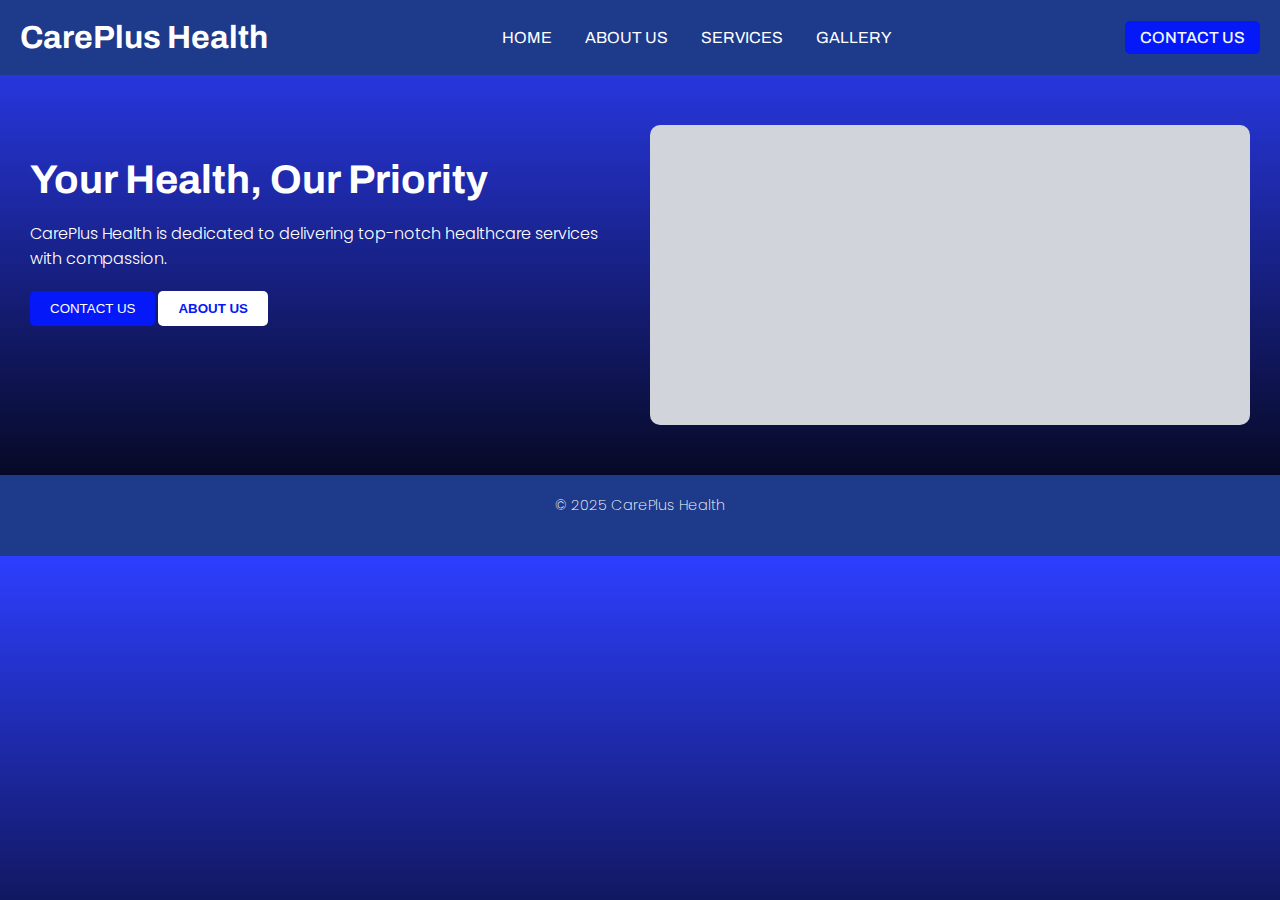
<file: index.html>
<!DOCTYPE html>
<html lang="en">
<head>
    <meta charset="UTF-8">
    <meta name="viewport" content="width=device-width, initial-scale=1.0">
    <title>CarePlus Health</title>
    <link rel="stylesheet" href="styles.css">
</head>
<body>
    <header id="header">
        <h1>CarePlus Health</h1>
        <nav>
            <a href="#">HOME</a>
            <a href="About-us.html">ABOUT US</a>
            <a href="#">SERVICES</a>
            <a href="gallery.html">GALLERY</a>
            
        </nav>
        <a id="header-contact" href="#" style="background: #0418F8; padding: 8px 15px; border-radius: 5px ; text-decoration: none; color: aliceblue;">CONTACT US</a>
    </header>

    <section id="main-section">
      <div class="hero">
        <h2>Your Health, Our Priority</h2>
        <p>CarePlus Health is dedicated to delivering top-notch healthcare services with compassion.</p>
        <button id="contact">CONTACT US</button>
        <button id="About">ABOUT US</button>
      </div>
        <div class="placeholder"></div>
    </section>

    <footer id="footer">
        <p>© 2025 CarePlus Health</p>
    </footer>
</body>
</html>
</file>
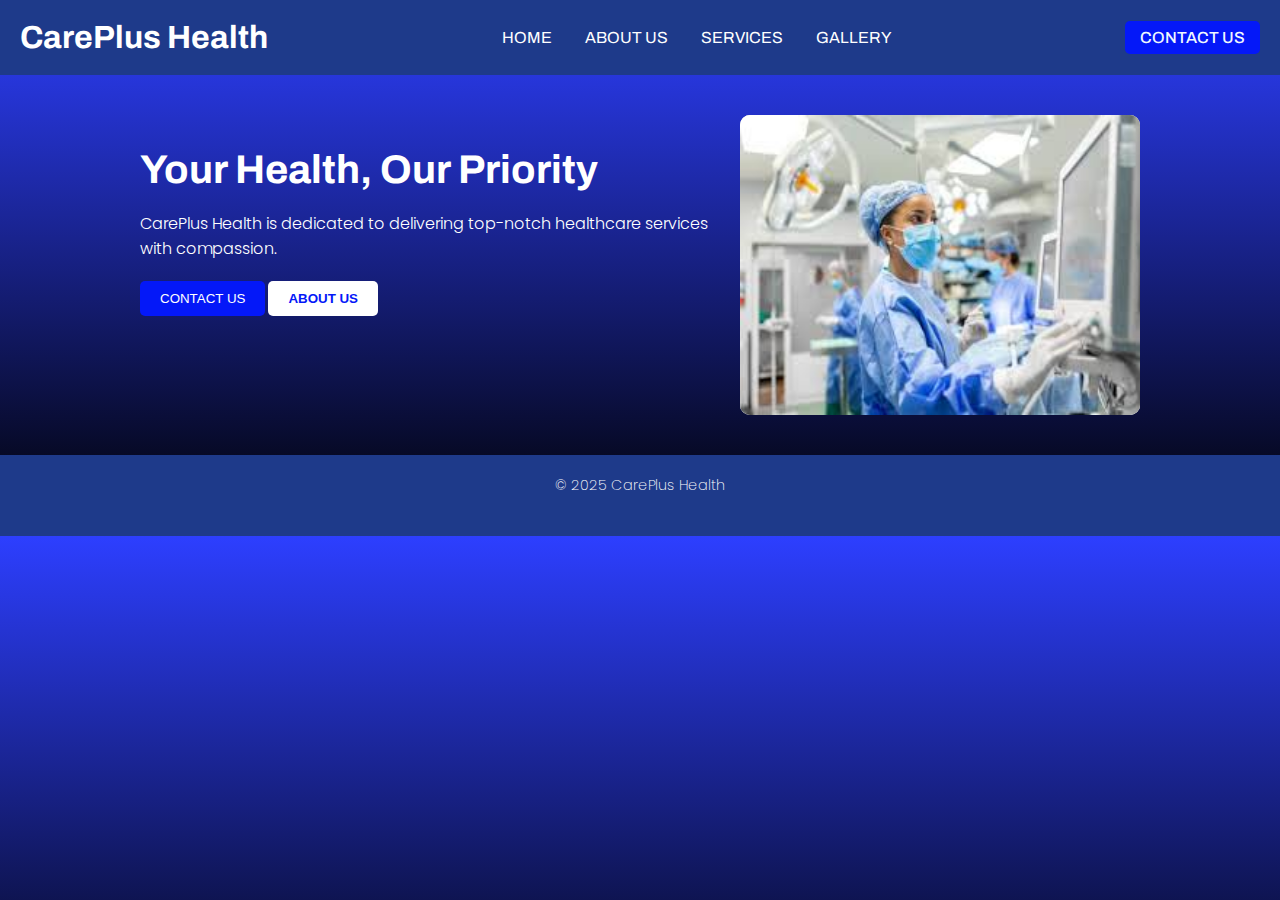
<file: .github/index.html>
<!DOCTYPE html>
<html lang="en">
<head>
    <meta charset="UTF-8">
    <meta name="viewport" content="width=device-width, initial-scale=1.0">
    <title>CarePlus Health</title>
    <link rel="stylesheet" href="styles.css">
</head>
<body>
    <header id="header">
        <h1>CarePlus Health</h1>
        <nav>
            <a href="index.html">HOME</a>
            <a href="About-us.html">ABOUT US</a>
            <a href="services.html">SERVICES</a>
            <a href="gallery.html">GALLERY</a>
        </nav>
        <a id="header-contact" href="contact-us.html" style="background: #0418F8; padding: 8px 15px; border-radius: 5px ; text-decoration: none; color: aliceblue;">CONTACT US</a>
    </header>

    <section id="main-section">
      <div class="hero">
        <h2>Your Health, Our Priority</h2>
        <p>CarePlus Health is dedicated to delivering top-notch healthcare services with compassion.</p>
        <button id="contact" onclick="location.href='contact-us.html'" >CONTACT US</button>
        <button id="About" onclick="location.href='About-us.html'">ABOUT US</button>
      </div>
        <div class="placeholder">
            <div class="placeholder img">
                <img src="[data-uri]" alt="image 1">
            </div>
        </div>
    </section>

    <footer id="footer">
        <p>© 2025 CarePlus Health</p>
    </footer>
</body>
</html>
</file>
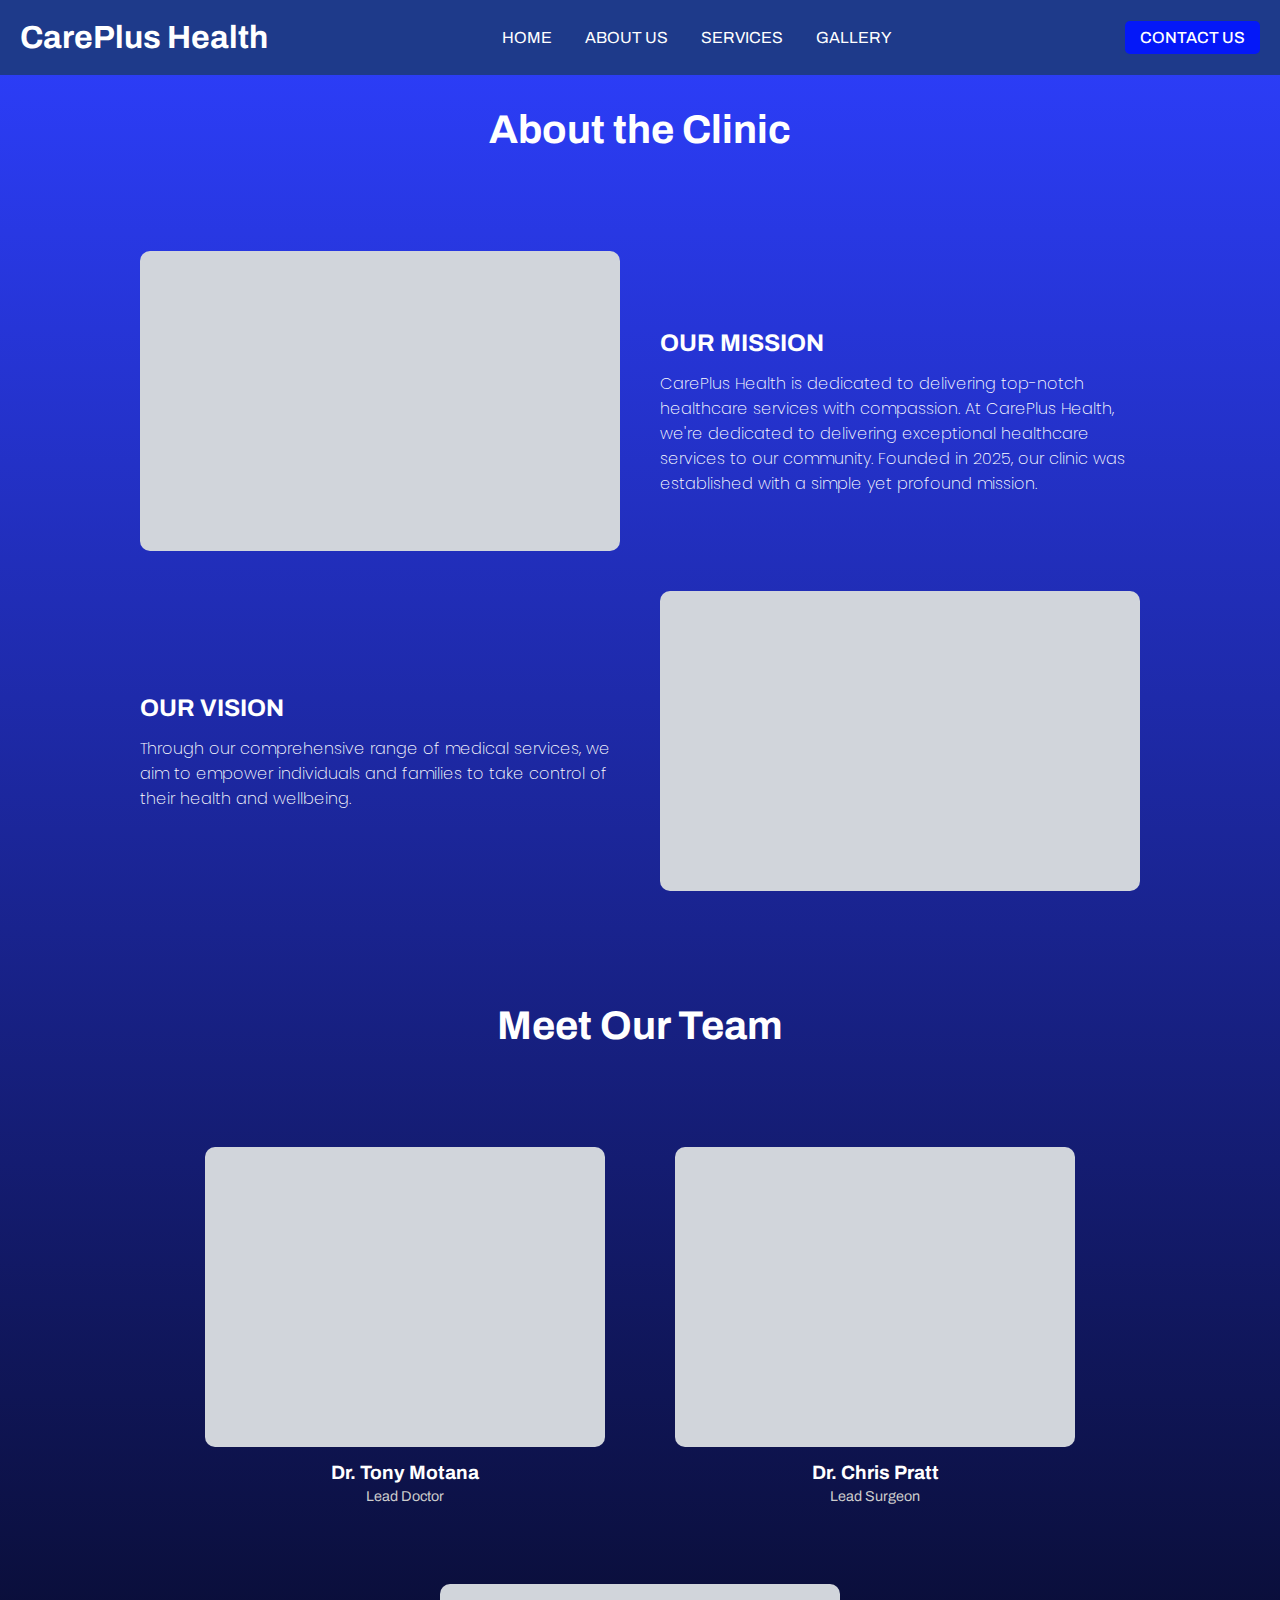
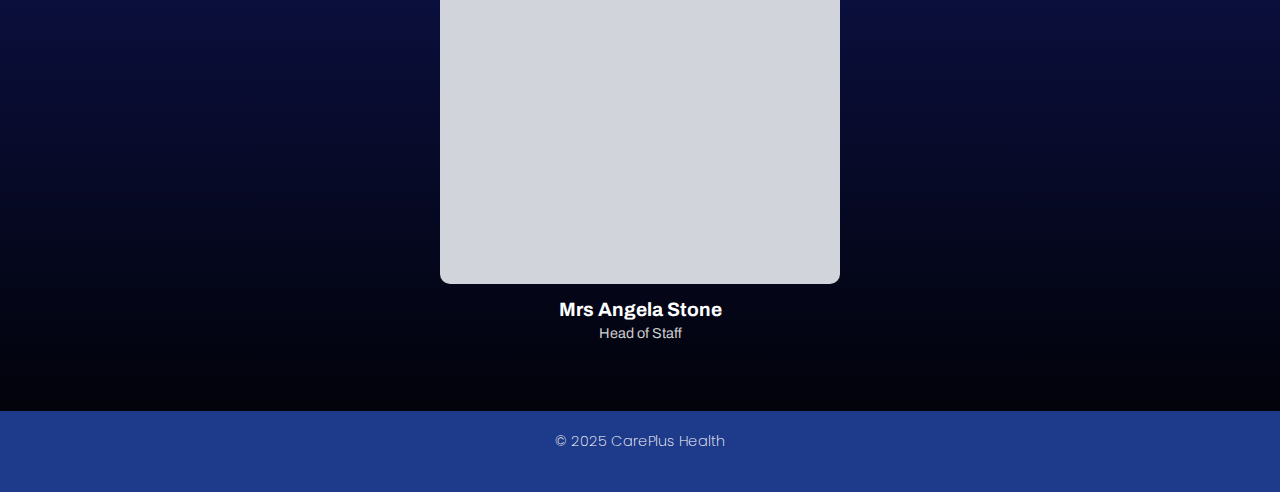
<file: About-us.html>
<!DOCTYPE html>
<html lang="en">
<head>
    <meta charset="UTF-8">
    <meta name="viewport" content="width=device-width, initial-scale=1.0">
    <title>CarePlus Health - About Us</title>
    <link rel="stylesheet" href="styles.css">
</head>
<body>
    <header id="header">
        <h1>CarePlus Health</h1>
        <nav>
            <a href="index.html">HOME</a>
            <a href="About-us.html">ABOUT US</a>
            <a href="#">SERVICES</a>
            <a href="gallery.html">GALLERY</a>
        </nav>
        <a id="header-contact" href="#">CONTACT US</a>
    </header>

    <div class="container">
        <h2>About the Clinic</h2>
        <section id="about-clinic">
            <div class="mission">
                <div class="placeholder mission-image"></div>
                <div>
                    <h3>OUR MISSION</h3>
                    <p>CarePlus Health is dedicated to delivering top-notch healthcare services with compassion. At CarePlus Health, we're dedicated to delivering exceptional healthcare services to our community. Founded in 2025, our clinic was established with a simple yet profound mission.</p>
                </div>
            </div>
            
            <div class="vision">
                <div>
                    <h3>OUR VISION</h3>
                    <p>Through our comprehensive range of medical services, we aim to empower individuals and families to take control of their health and wellbeing.</p>
                </div>
                <div class="placeholder vision-image"></div>
            </div>
        </section>

        <h2>Meet Our Team</h2>
        <section id="team">
            <div class="team-container">
                <div class="team-member">
                    <div class="placeholder doctor1"></div>
                    <h4>Dr. Tony Motana</h4>
                    <div class="role">Lead Doctor</div>
                </div>
                
                <div class="team-member">
                    <div class="placeholder doctor2"></div>
                    <h4>Dr. Chris Pratt</h4>
                    <div class="role">Lead Surgeon</div>
                </div>
                
                <div class="team-member">
                    <div class="placeholder staff1"></div>
                    <h4>Mrs Angela Stone</h4>
                    <div class="role">Head of Staff</div>
                </div>
            </div>
        </section>
    </div>


    <footer id="footer">
        <p>© 2025 CarePlus Health</p>
    </footer>
</body>
</html>
</file>
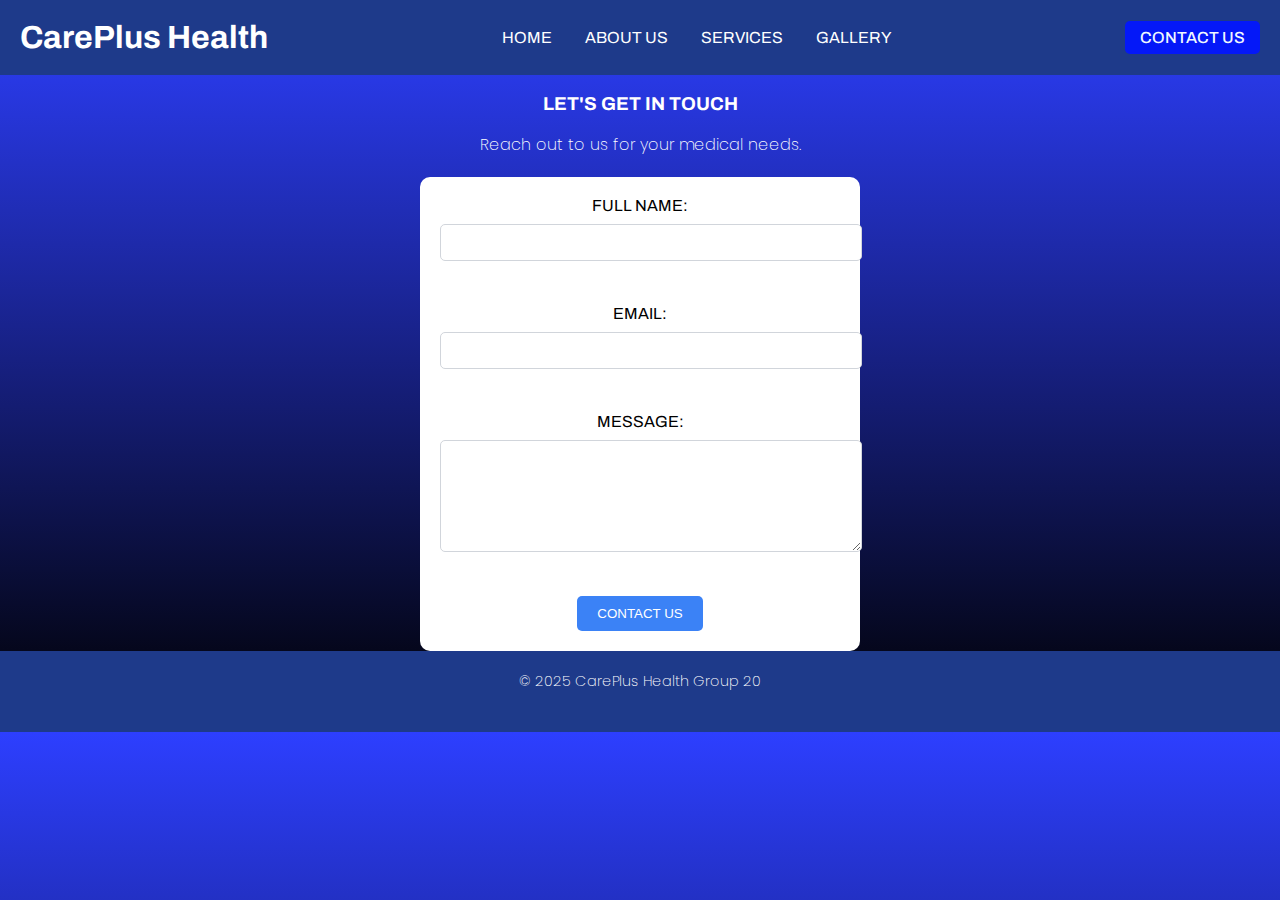
<file: contact-us.html>
<!DOCTYPE html>
<html lang = "en">
    <head>
        <meta charset="UTF-8">
        <meta name="viewport" content="width=device-width, initial-scale=1.0">
        <title>CAREPLUS HEALTH</title> 
        <link rel="stylesheet" href="styles.css">   
    </head>

    <body>
      <!-- The Navigation Menu -->
      <header id="header">
          <h1>CarePlus Health</h1>
          <nav>
            <a href="index.html">HOME</a>
            <a href="About-us.html">ABOUT US</a>
            <a href="services.html">SERVICES</a>
            <a href="gallery.html">GALLERY</a>
          </nav>
          <a id="header-contact" href="contact-us.html" style="background: #0418F8; padding: 8px 15px; border-radius: 5px ; text-decoration: none; color: aliceblue;">CONTACT US</a>
      </header>


      <!--in touch with us-->
      <section id="contact us">
        <h3>LET'S GET IN TOUCH</h3>
        <p>Reach out to us for your medical needs.</p>
        <form>
           <label for="full name">FULL NAME:</label><br>
           <input type="text" id="fname" name="full name" row="10px; cols=20px">
            <br>
            <br>


           <label for="email">EMAIL:</label><br>
           <input type="email" id="email" name="email">
           <br>
           <br>

           <label for="messgae">MESSAGE:</label><br>
           <textarea name="message" rows="6" cols="45"></textarea>
           <br>
           <br>

           <button type="submit">CONTACT US</button>

        </form>
      </section>


      <footer>
        <p>© 2025 CarePlus Health Group 20</p>
      </footer>
</body>
</html>
</file>
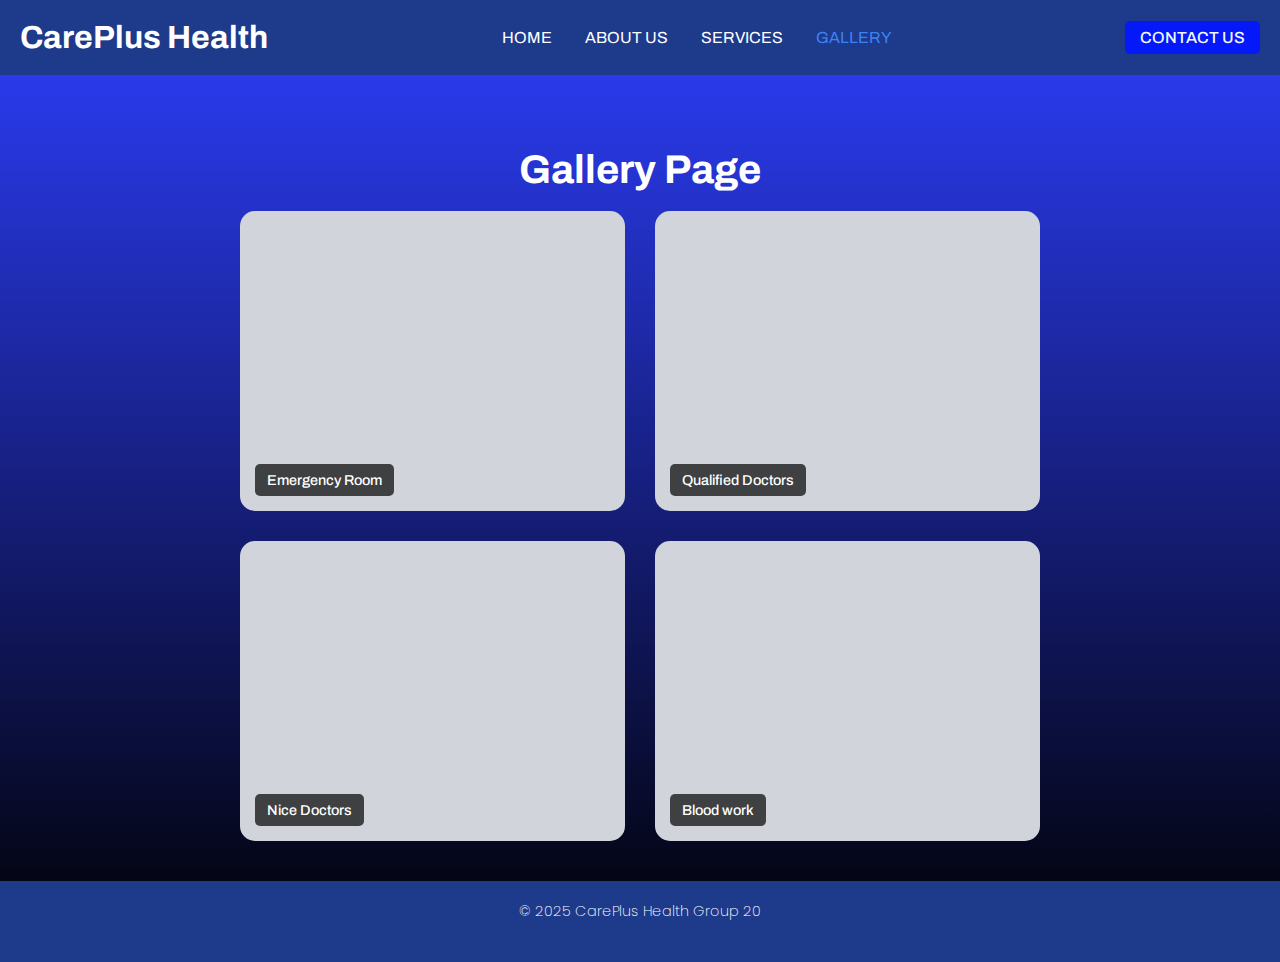
<file: gallery.html>
<!DOCTYPE html>
<html lang="en">
<head>
    <meta charset="UTF-8">
    <meta name="viewport" content="width=device-width, initial-scale=1.0">
    <title>CarePlus Health - Gallery</title>
    <link rel="stylesheet" href="styles.css">
</head>
<body>
   <header id="header">
        <h1>CarePlus Health</h1>
        <nav>
            <a href="index.html">HOME</a>
            <a href="About-us.html">ABOUT US</a>
            <a href="services.html">SERVICES</a>
            <a href="gallery.html">GALLERY</a>
        </nav>
        <a id="header-contact" href="contact-us.html" style="background: #0418F8; padding: 8px 15px; border-radius: 5px ; text-decoration: none; color: aliceblue;">CONTACT US</a>
    </header>

    <section id="gallery" class="gallery">
        <h2>Gallery Page</h2>
        <div class="gallery-grid">
            <div class="placeholder" data-name="Emergency Room"></div>
            <div class="placeholder" data-name="Qualified Doctors"></div>
            <div class="placeholder" data-name="Nice Doctors"></div>
            <div class="placeholder" data-name="Blood work"></div>
        </div>
    </section>

    <footer id="footer">
       <p>© 2025 CarePlus Health Group 20</p>
    </footer>
    <script src="js/main.js"></script>
</body>
</html>
</file>
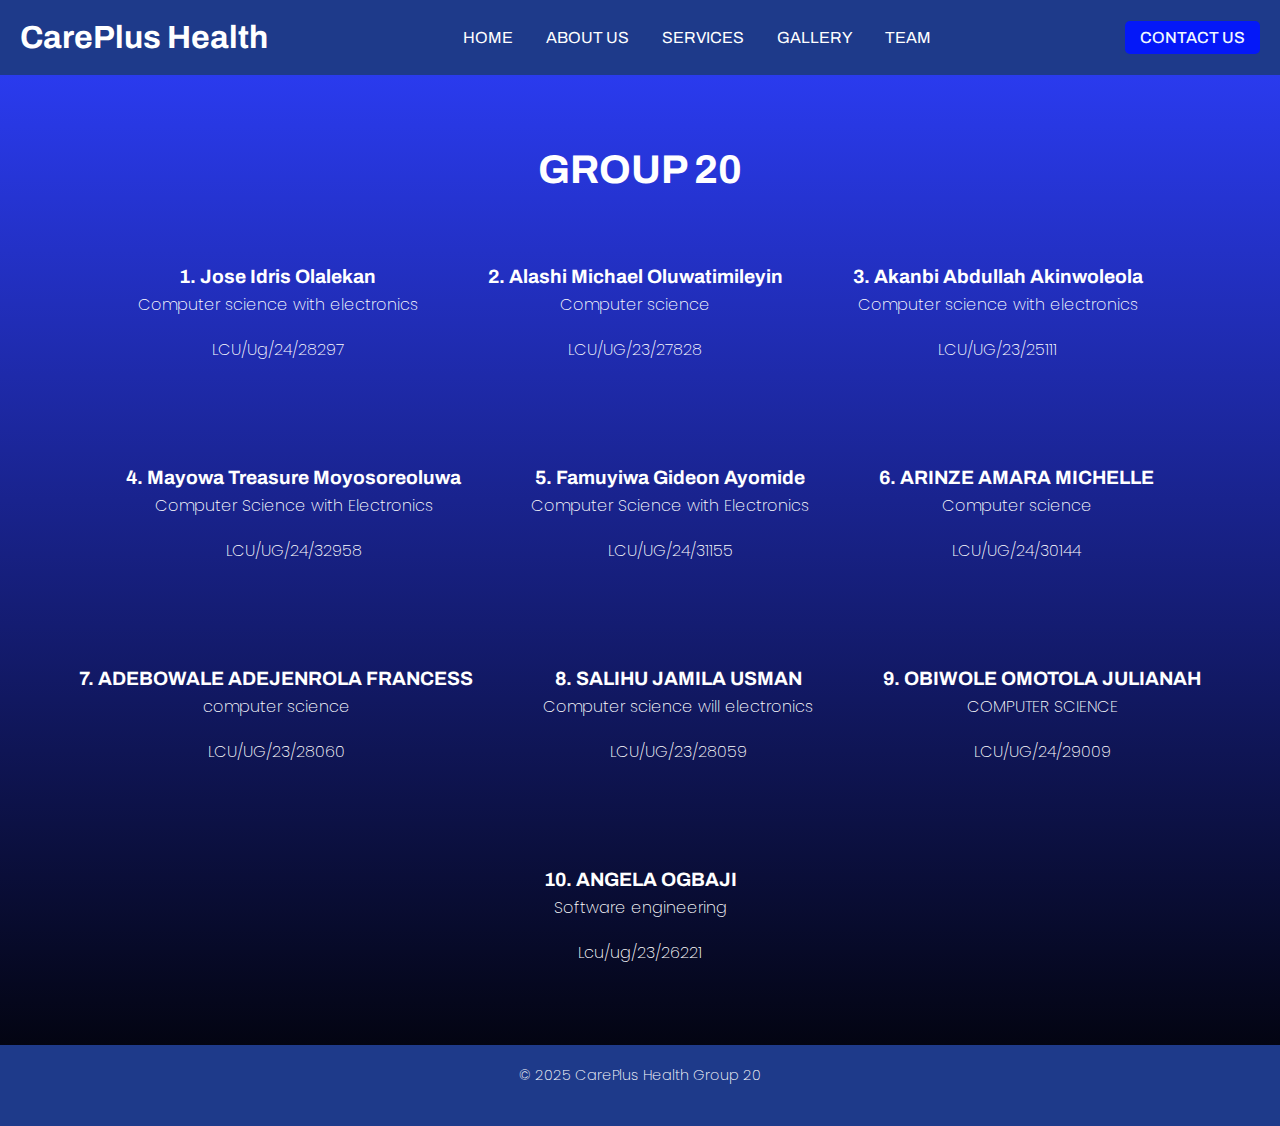
<file: Team.html>
<!DOCTYPE html>
<html lang="en">
<head>
    <meta charset="UTF-8" />
    <meta name="viewport" content="width=device-width, initial-scale=1" />
    <title>Group 20 Team</title>
    <link rel="stylesheet" href="styles.css" />
</head>
<body>
    <header id="header">
        <h1>CarePlus Health</h1>
        <nav>
            <a href="index.html">HOME</a>
            <a href="About-us.html">ABOUT US</a>
            <a href="services.html">SERVICES</a>
            <a href="gallery.html">GALLERY</a>
            <a href="Team.html">TEAM</a>
        </nav>
        <a id="header-contact" href="contact-us.html" style="background: #0418F8; padding: 8px 15px; border-radius: 5px; text-decoration: none; color: aliceblue;">CONTACT US</a>
    </header>

    <section id="team">
        <h2>GROUP 20</h2>
        <div class="team-container">
            <div class="team-member">
                <h4>1. Jose Idris Olalekan</h4>
                <p>Computer science with electronics</p>
                <p>LCU/Ug/24/28297</p>
            </div>
            <div class="team-member">
                <h4>2. Alashi Michael Oluwatimileyin</h4>
                <p>Computer science</p>
                <p>LCU/UG/23/27828</p>
            </div>
            <div class="team-member">
                <h4>3. Akanbi Abdullah Akinwoleola</h4>
                <p>Computer science with electronics</p>
                <p>LCU/UG/23/25111</p>
            </div>
            <div class="team-member">
                <h4>4. Mayowa Treasure Moyosoreoluwa</h4>
                <p>Computer Science with Electronics</p>
                <p>LCU/UG/24/32958</p>
            </div>
            <div class="team-member">
                <h4>5. Famuyiwa Gideon Ayomide</h4>
                <p>Computer Science with Electronics</p>
                <p>LCU/UG/24/31155</p>
            </div>
            <div class="team-member">
                <h4>6. ARINZE AMARA MICHELLE</h4>
                <p>Computer science</p>
                <p>LCU/UG/24/30144</p>
            </div>
            <div class="team-member">
                <h4>7. ADEBOWALE ADEJENROLA FRANCESS</h4>
                <p>computer science</p>
                <p>LCU/UG/23/28060</p>
            </div>
            <div class="team-member">
                <h4>8. SALIHU JAMILA USMAN</h4>
                <p>Computer science will electronics</p>
                <p>LCU/UG/23/28059</p>
            </div>
            <div class="team-member">
                <h4>9. OBIWOLE OMOTOLA JULIANAH</h4>
                <p>COMPUTER SCIENCE</p>
                <p>LCU/UG/24/29009</p>
            </div>
            <div class="team-member">
                <h4>10. ANGELA OGBAJI</h4>
                <p>Software engineering</p>
                <p>Lcu/ug/23/26221</p>
            </div>
        </div>
    </section>

    <footer id="footer">
        <p>© 2025 CarePlus Health Group 20</p>
    </footer>
</body>
</html>
</file>
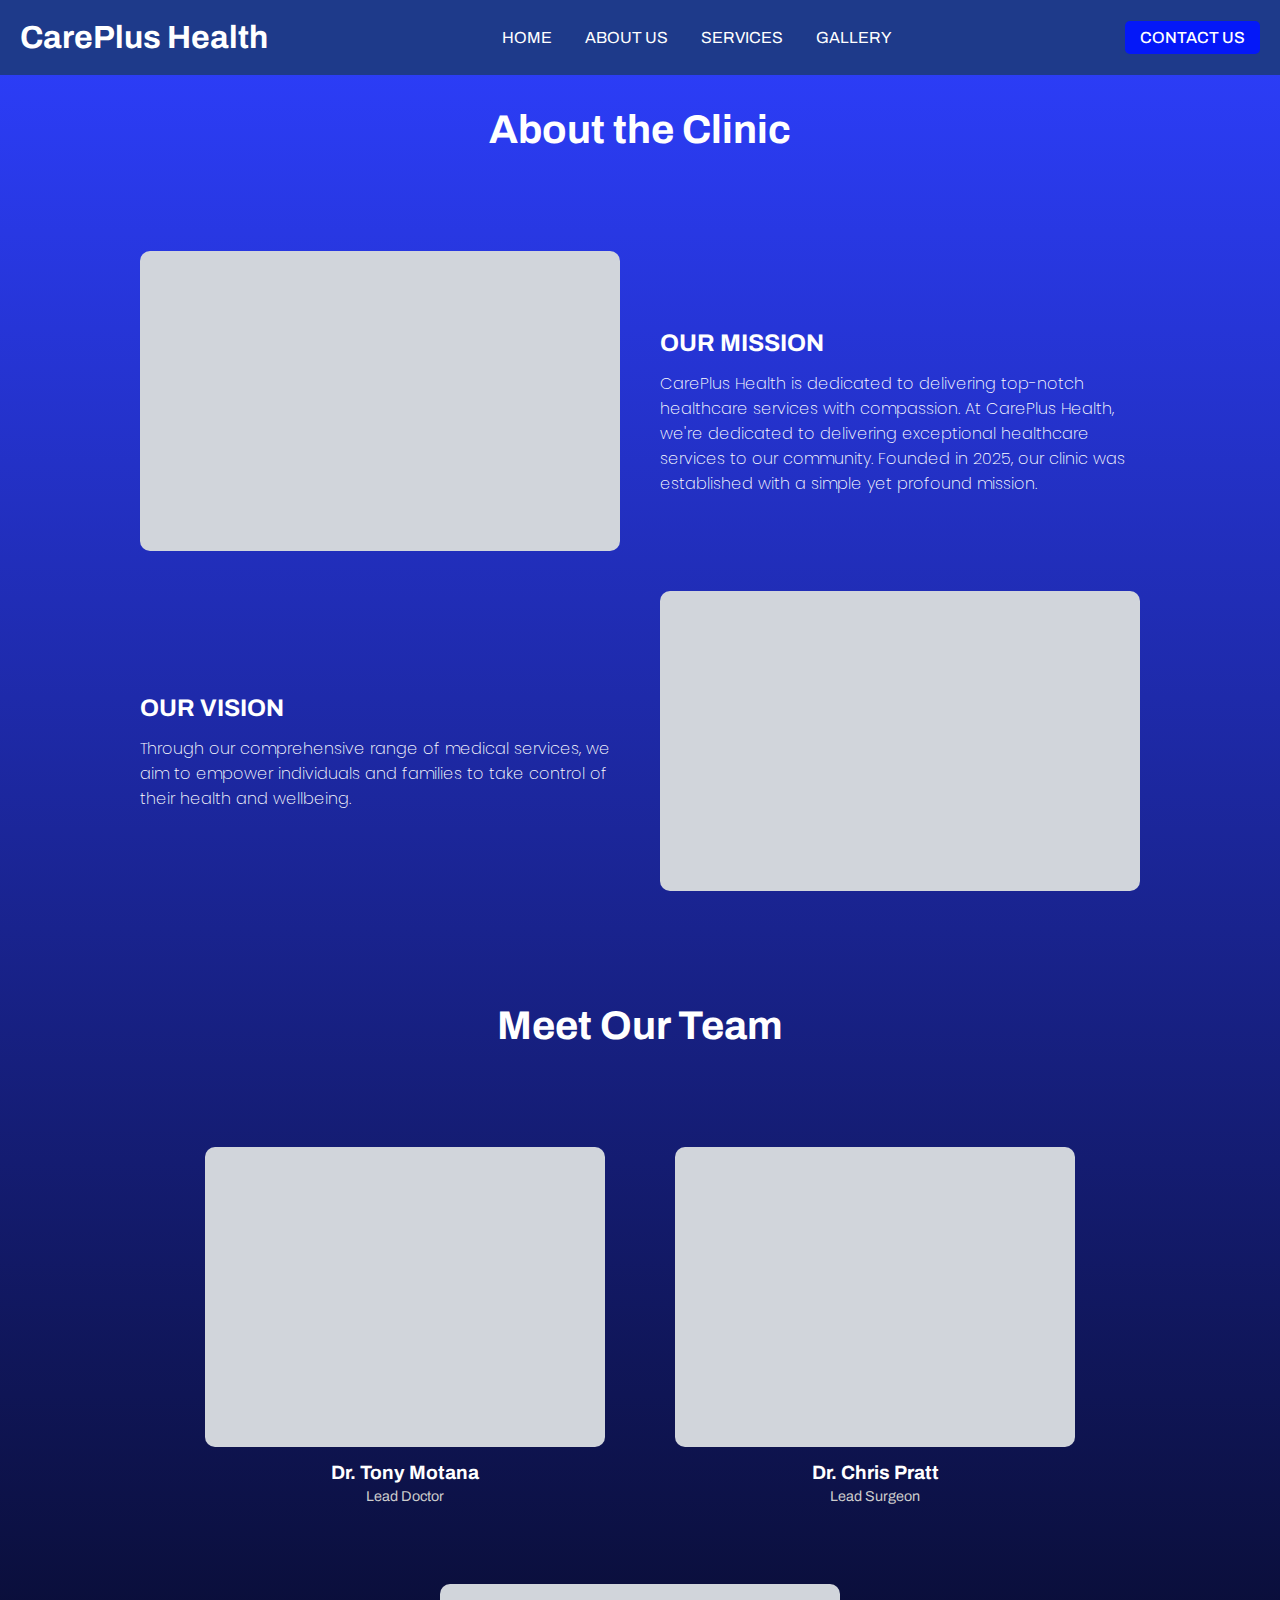
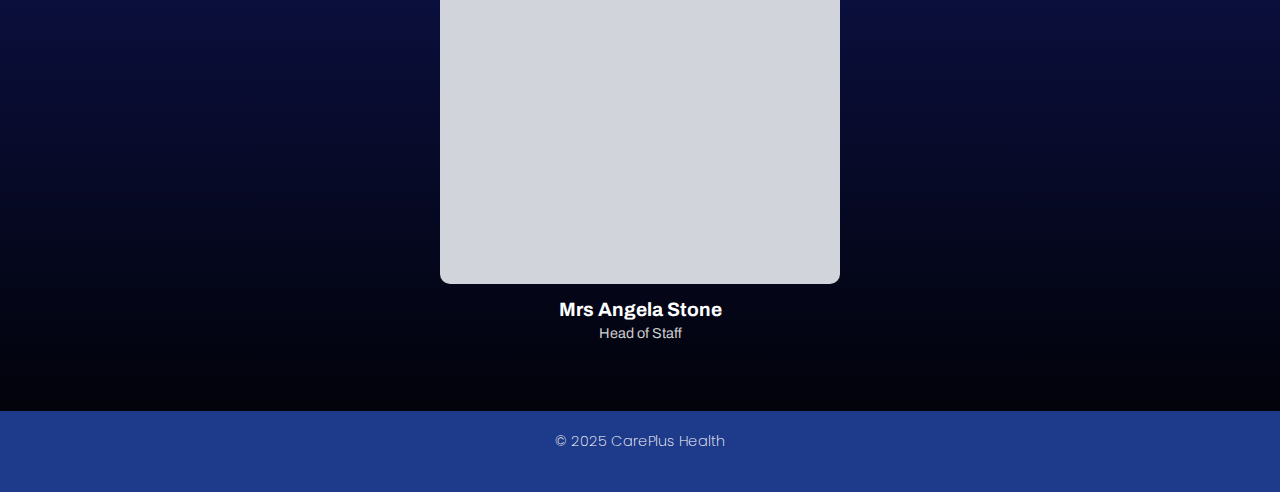
<file: .github/About-us.html>
<!DOCTYPE html>
<html lang="en">
<head>
    <meta charset="UTF-8">
    <meta name="viewport" content="width=device-width, initial-scale=1.0">
    <title>CarePlus Health - About Us</title>
    <link rel="stylesheet" href="styles.css">
</head>
<body>
    <header id="header">
        <h1>CarePlus Health</h1>
        <nav>
            <a href="index.html">HOME</a>
            <a href="About-us.html">ABOUT US</a>
            <a href="services.html">SERVICES</a>
            <a href="gallery.html">GALLERY</a>
        </nav>
        <a id="header-contact" href="contact-us.html">CONTACT US</a>
    </header>

    <div class="container">
        <h2>About the Clinic</h2>
        <section id="about-clinic">
            <div class="mission">
                <div class="placeholder mission-image"></div>
                <div>
                    <h3>OUR MISSION</h3>
                    <p>CarePlus Health is dedicated to delivering top-notch healthcare services with compassion. At CarePlus Health, we're dedicated to delivering exceptional healthcare services to our community. Founded in 2025, our clinic was established with a simple yet profound mission.</p>
                </div>
            </div>
            
            <div class="vision">
                <div>
                    <h3>OUR VISION</h3>
                    <p>Through our comprehensive range of medical services, we aim to empower individuals and families to take control of their health and wellbeing.</p>
                </div>
                <div class="placeholder vision-image"></div>
            </div>
        </section>

        <h2>Meet Our Team</h2>
        <section id="team">
            <div class="team-container">
                <div class="team-member">
                    <div class="placeholder doctor1"></div>
                    <h4>Dr. Tony Motana</h4>
                    <div class="role">Lead Doctor</div>
                </div>
                
                <div class="team-member">
                    <div class="placeholder doctor2"></div>
                    <h4>Dr. Chris Pratt</h4>
                    <div class="role">Lead Surgeon</div>
                </div>
                
                <div class="team-member">
                    <div class="placeholder staff1"></div>
                    <h4>Mrs Angela Stone</h4>
                    <div class="role">Head of Staff</div>
                </div>
            </div>
        </section>
    </div>


    <footer id="footer">
        <p>© 2025 CarePlus Health</p>
    </footer>
</body>
</html>
</file>
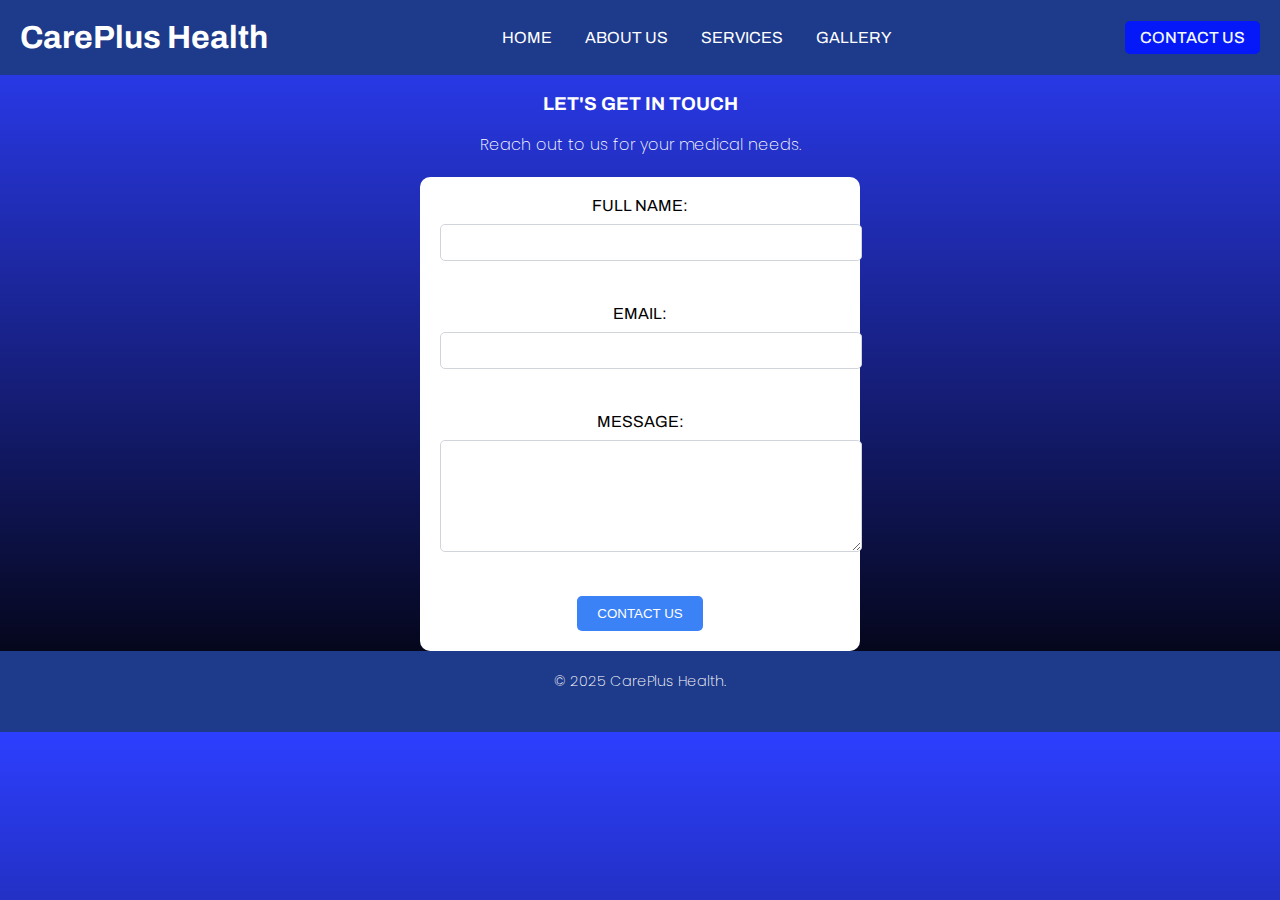
<file: .github/contact-us.html>
<!DOCTYPE html>
<html lang = "en">
    <head>
        <meta charset="UTF-8">
        <meta name="viewport" content="width=device-width, initial-scale=1.0">
        <title>CAREPLUS HEALTH</title> 
        <link rel="stylesheet" href="styles.css">   
    </head>

    <body>
      <!-- The Navigation Menu -->
      <header id="header">
          <h1>CarePlus Health</h1>
          <nav>
            <a href="index.html">HOME</a>
            <a href="About-us.html">ABOUT US</a>
            <a href="services.html">SERVICES</a>
            <a href="gallery.html">GALLERY</a>
          </nav>
          <a id="header-contact" href="contact-us.html" style="background: #0418F8; padding: 8px 15px; border-radius: 5px ; text-decoration: none; color: aliceblue;">CONTACT US</a>
      </header>


      <!--in touch with us-->
      <section id="contact us">
        <h3>LET'S GET IN TOUCH</h3>
        <p>Reach out to us for your medical needs.</p>
        <form>
           <label for="full name">FULL NAME:</label><br>
           <input type="text" id="fname" name="full name" row="10px; cols=20px">
            <br>
            <br>


           <label for="email">EMAIL:</label><br>
           <input type="email" id="email" name="email">
           <br>
           <br>

           <label for="messgae">MESSAGE:</label><br>
           <textarea name="message" rows="6" cols="45"></textarea>
           <br>
           <br>

           <button type="submit">CONTACT US</button>

        </form>
      </section>


      <footer>
        <div style><p>&copy; 2025 CarePlus Health.</p></div>
      </footer>
</body>
</html>
</file>
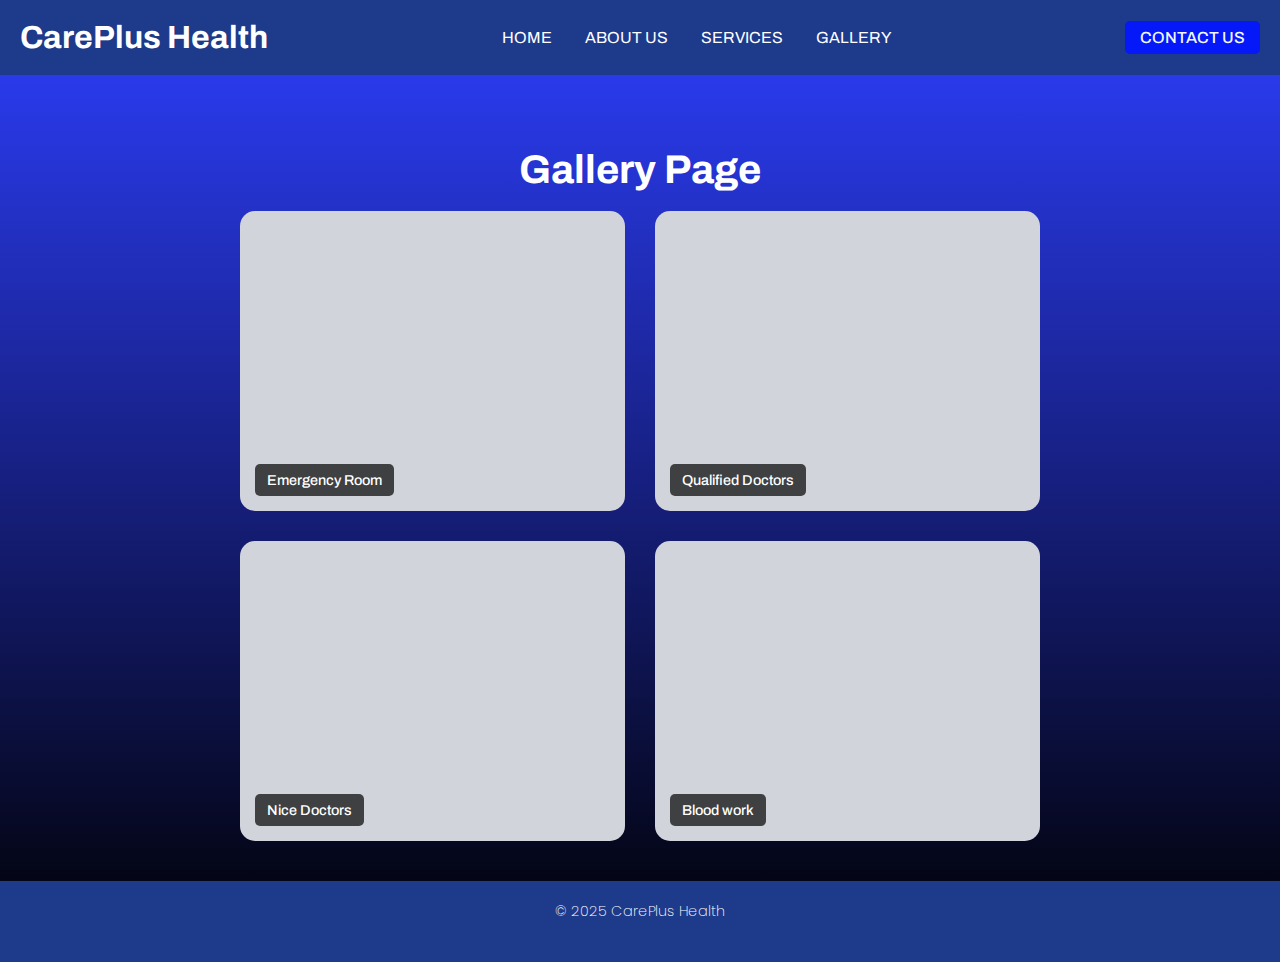
<file: .github/gallery.html>
<!DOCTYPE html>
<html lang="en">
<head>
    <meta charset="UTF-8">
    <meta name="viewport" content="width=device-width, initial-scale=1.0">
    <title>CarePlus Health - Gallery</title>
    <link rel="stylesheet" href="styles.css">
</head>
<body>
   <header id="header">
        <h1>CarePlus Health</h1>
        <nav>
            <a href="index.html">HOME</a>
            <a href="About-us.html">ABOUT US</a>
            <a href="services.html">SERVICES</a>
            <a href="gallery.html">GALLERY</a>
        </nav>
        <a id="header-contact" href="contact-us.html" style="background: #0418F8; padding: 8px 15px; border-radius: 5px ; text-decoration: none; color: aliceblue;">CONTACT US</a>
    </header>

    <section id="gallery" class="gallery">
        <h2>Gallery Page</h2>
        <div class="gallery-grid">
            <div class="placeholder" data-name="Emergency Room"></div>
            <div class="placeholder" data-name="Qualified Doctors"></div>
            <div class="placeholder" data-name="Nice Doctors"></div>
            <div class="placeholder" data-name="Blood work"></div>
        </div>
    </section>

    <footer id="footer">
        <p>© 2025 CarePlus Health</p>
    </footer>
</body>
</html>
</file>
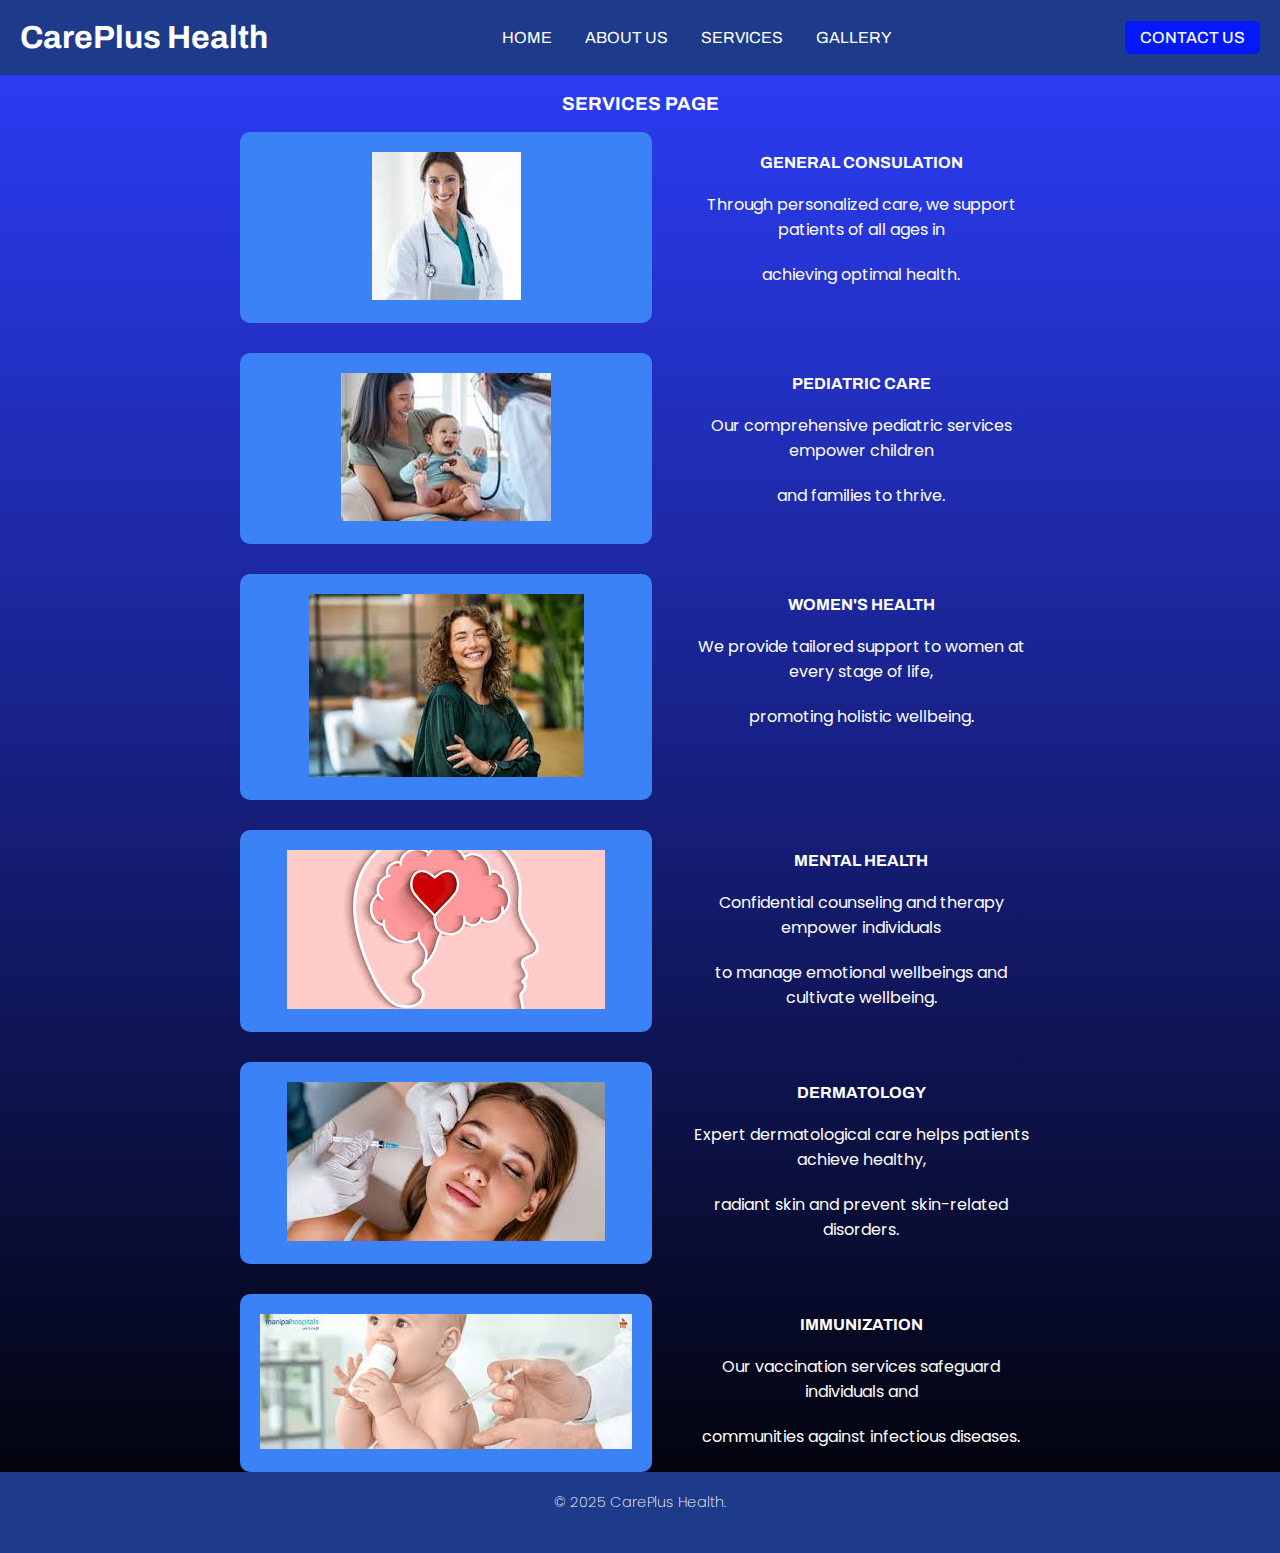
<file: .github/services.html>
<!DOCTYPE html>
<html lang = "en">
    <head>
        <meta charset="UTF-8">
        <meta name="viewport" content="width=device-width, initial-scale=1.0">
        <title>CAREPLUS HEALTH</title>
        <link rel="stylesheet" href="styles.css">    
    </head>

    <body>
      <!-- The Navigation Menu -->
      <header id="header">
          <h1>CarePlus Health</h1>
          <nav>
            <a href="index.html">HOME</a>
            <a href="About-us.html">ABOUT US</a>
            <a href="services.html">SERVICES</a>
            <a href="gallery.html">GALLERY</a>
          </nav>
          <a id="header-contact" href="contact-us.html" style="background: #0418F8; padding: 8px 15px; border-radius: 5px ; text-decoration: none; color: aliceblue;">CONTACT US</a>
      </header>


      <!--Services navigation-->
      <section id="Service">
        <h3>SERVICES PAGE</h3>
        <div class="services-grid">
          <div class="service-ref">
          <img src="[data-uri]" alt="consult picture">
        </div>
          <div class="text">
            <h4>GENERAL CONSULATION</h4>
            <p><b>Through personalized care, we support patients of all ages in</b></p>
            <p><b>achieving optimal health.</b></p>
          </div>


          <div class="service-ref">
          <img src="[data-uri]" alt="pedi image">
          </div>
          <div class="text">
            <h4>PEDIATRIC CARE</h4>
            <p><b>Our comprehensive pediatric services empower children</b></p>
            <p><b>and families to thrive.</b></p>
          </div>

          


          <div class="service-ref">
          <img src="[data-uri]" alt="women's picture">
          </div>
          <div class="text">
            <h4>WOMEN'S HEALTH</h4>
            <p><b>We provide tailored support to women at every stage of life,</b></p>
            <p><b>promoting holistic wellbeing.</b></p>
          </div>

          

          <div class="service-ref">
          <img src="[data-uri]" alt="mental picture">
          </div>
          <div class="text">
            <h4>MENTAL HEALTH</h4>
            <p><b>Confidential counseling and therapy empower individuals</b></p>
            <p><b>to manage emotional wellbeings and cultivate wellbeing.</b></p>
          </div>

          

          <div class="service-ref">
          <img src="[data-uri]" alt="dermatology picture">
          </div>
          <div class="text">
            <h4>DERMATOLOGY</h4>
            <p><b>Expert dermatological care helps patients achieve healthy,</b></p>
            <p><b>radiant skin and prevent skin-related disorders.</b></p>
          </div>

          

          <div class="service-ref">
          <img src="[data-uri]" alt="munnization image">
          </div>
          <div class="text">
            <h4>IMMUNIZATION</h4>
            <p><b>Our vaccination services safeguard individuals and</b></p>
            <p><b>communities against infectious diseases.</b></p>
          </div>
        </div>
      </section>



      <footer>
        <div style><p>&copy; 2025 CarePlus Health.</p></div>
      </footer>
</body>
</html>
</file>
<file: styles.css>
/* Import Google Fonts */
@import url('https://fonts.googleapis.com/css2?family=Archivo&display=swap');
@import url('https://fonts.googleapis.com/css2?family=Poppins&display=swap');

/* Base body styles */
body {
    font-family: 'Archivo', sans-serif;
    background: linear-gradient(to bottom, #2D3FFF, #000);
    color: #fff;
    margin: 0;
    padding: 0;
    text-align: center;
}

/* Header styles */
#header {
    position: sticky; /* Sticks header to top */
    top: 0;
    z-index: 1000;
    background-color: #1e3a8a;
    display: flex;
    justify-content: space-between;
    align-items: center;
    padding: 20px;
}

#header h1 {
    font-size: 2em;
    font-weight: bold;
    margin: 0;
}

/* Header navigation links */
#header nav a {
    color: #fff;
    text-decoration: none;
    margin: 0 15px;
    font-weight: normal;
}

/* Contact button in header */
#header-contact {
    background-color: #0418F8;
    color: #fff;
    font-weight: 500;
    padding: 8px 15px;
    border-radius: 5px;
    text-decoration: none;
}

/* Container for main content */
.container {
    max-width: 1200px;
    margin: 0 auto;
    padding: 0 20px;
}

/* Main sections layout */
#main-section, #team, #gallery {
    padding: 40px 20px;
    display: flex;
    justify-content: center;
    flex-wrap: wrap;
}

#main-section .hero,
#main-section .placeholder {
    flex: 1 1 300px;
    margin: 10px;
    max-width: 600px;
    box-sizing: border-box;
}

@media (max-width: 768px) {
    #main-section {
        flex-direction: column;
        align-items: center;
    }

    #main-section .hero,
    #main-section .placeholder {
        max-width: 100%;
        margin: 10px 0;
    }
}

/* About clinic section */
#about-clinic {
    padding: 40px 20px;
}

/* Mission and vision flex layouts */
#about-clinic .mission {
    display: flex;
    text-align: left;
    gap: 40px;
    align-items: center;
    justify-content: center;
    max-width: 1000px;
    margin: 40px auto;
}

#about-clinic .vision {
    display: flex;
    text-align: left;
    gap: 40px;
    align-items: center;
    justify-content: center;
    max-width: 1000px;
    margin: 40px auto;
}

/* Mission and vision content columns */
#about-clinic .mission > div,
#about-clinic .vision > div {
    flex: 1;
}

/* About clinic section headings */
#about-clinic h3 {
    font-size: 1.5em;
    font-weight: bold;
    margin-bottom: 15px;
}

/* About clinic section paragraphs */
#about-clinic p {
    max-width: none;
    margin: 0;
}

/* Hero section styles */
section .hero {
    text-align: left;
}

section .hero p {
    font-weight: 300;
}

/* Hero section buttons */
.hero #contact {
    background-color: #0418F8;
    color: #fff;
    font-weight: 500;
}

.hero #About {
    background-color: #fff;
    color: #0418F8;
    font-weight: bold;
}

/* Section headings */
h2 {
    font-size: 2.5em;
    font-weight: bold;
    margin-bottom: 20px;
}

/* Paragraph styles */
p {
    font-family: 'Poppins', sans-serif;
    font-size: 1em;
    font-weight: 200;
    max-width: 600px;
    margin: 0 auto 20px;
}

/* Button styles */
button {
    background: #3b82f6;
    color: #fff;
    border: none;
    padding: 10px 20px;
    border-radius: 5px;
    cursor: pointer;
    font-weight: normal;
}

/* Generic placeholder for images */
.placeholder {
    background: #d1d5db;
    width: 400px;
    height: 300px;
    border-radius: 10px;
    flex-shrink: 0;
    background-size: cover;
    background-position: center;
}

/* Mission image background */
.mission-image {
    background-image: url('https://images.pexels.com/photos/3786126/pexels-photo-3786126.jpeg?auto=compress&cs=tinysrgb&w=800');
}

/* Vision image background */
.vision-image {
    background-image: url('https://images.pexels.com/photos/4386466/pexels-photo-4386466.jpeg?auto=compress&cs=tinysrgb&w=800');
}

/* Team section styles */
#team {
    padding: 40px 20px;
    display: flex;
    flex-direction: column;
    align-items: center;
}

/* Team members container */
.team-container {
    display: flex;
    justify-content: center;
    gap: 30px;
    flex-wrap: wrap;
    margin-top: 20px;
}

/* Team member image placeholder */
.team .placeholder {
    width: 200px;
    height: 200px;
    border-radius: 50%;
    background-size: cover;
    background-position: center;
    margin: 10px auto;
}

/* Individual team member card */
.team-member {
    text-align: center;
    margin: 20px;
}

/* Team member name */
.team-member h4 {
    margin: 15px 0 5px 0;
    font-size: 1.2em;
    font-weight: bold;
}

/* Team member role */
.team-member .role {
    font-size: 0.9em;
    color: #ccc;
    margin-bottom: 10px;
}

/* Team member images */
.doctor1 {
    background-image: url('https://images.pexels.com/photos/5215024/pexels-photo-5215024.jpeg?auto=compress&cs=tinysrgb&w=400');
}

.doctor2 {
    background-image: url('https://images.pexels.com/photos/6812522/pexels-photo-6812522.jpeg?auto=compress&cs=tinysrgb&w=400');
}

.staff1 {
    background-image: url('https://images.pexels.com/photos/5327921/pexels-photo-5327921.jpeg?auto=compress&cs=tinysrgb&w=400');
}

/* Services grid layout */
.services-grid {
    display: grid;
    grid-template-columns: repeat(3, 1fr);
    gap: 20px;
    max-width: 900px;
    margin: 0 auto;
}

/* Individual service item */
.service-item {
    background: #3b82f6;
    padding: 20px;
    border-radius: 10px;
    text-align: center;
}

/* Service icon placeholder */
.service-item .placeholder {
    width: 50px;
    height: 50px;
}

/* Gallery section styles */
#gallery {
    padding: 40px 20px;
    display: flex;
    flex-direction: column;
    align-items: center;
}

/* Gallery grid layout */
.gallery-grid {
    display: grid;
    grid-template-columns: repeat(2, 1fr);
    gap: 30px;
    max-width: 800px;
    margin: 0 auto;
    width: 100%;
}

/* Gallery image placeholder */
.gallery-grid .placeholder {
    width: 100%;
    height: 300px;
    background: #d1d5db;
    border-radius: 15px;
    background-size: cover;
    background-position: center;
    position: relative;
}

/* Gallery image caption overlay */
.gallery-grid .placeholder::after {
    content: attr(data-name);
    position: absolute;
    bottom: 15px;
    left: 15px;
    background: rgba(0, 0, 0, 0.7);
    color: white;
    padding: 8px 12px;
    border-radius: 5px;
    font-size: 0.9em;
    font-weight: 500;
}

/* Gallery images for each grid item */
.gallery-grid .placeholder:nth-child(1) {
    background-image: url('https://images.pexels.com/photos/263402/pexels-photo-263402.jpeg?auto=compress&cs=tinysrgb&w=800');
}

.gallery-grid .placeholder:nth-child(2) {
    background-image: url('https://images.pexels.com/photos/4021775/pexels-photo-4021775.jpeg?auto=compress&cs=tinysrgb&w=800');
}

.gallery-grid .placeholder:nth-child(3) {
    background-image: url('https://images.pexels.com/photos/3845810/pexels-photo-3845810.jpeg?auto=compress&cs=tinysrgb&w=800');
}

.gallery-grid .placeholder:nth-child(4) {
    background-image: url('https://images.pexels.com/photos/4047146/pexels-photo-4047146.jpeg?auto=compress&cs=tinysrgb&w=800');
}

/* Contact form styles */
form {
    max-width: 400px;
    margin: 0 auto;
    background: #fff;
    padding: 20px;
    border-radius: 10px;
    color: #000;
}

/* Form input and textarea styles */
form input, form textarea {
    display: block;
    width: 100%;
    margin: 10px 0;
    padding: 10px;
    border: 1px solid #d1d5db;
    border-radius: 5px;
}

/* Footer styles */
footer {
    background: #1e3a8a;
    padding: 20px;
    font-size: 0.9em;
}

/* Responsive styles for tablets and below */
@media (max-width: 900px) {
    .services-grid {
        grid-template-columns: 1fr 1fr;
        max-width: 600px;
    }
    .gallery-grid {
        grid-template-columns: 1fr;
        max-width: 500px;
        gap: 20px;
    }
}

@media (max-width: 768px) {
    #header {
        flex-direction: column;
        gap: 15px;
    }

    #about-clinic .mission,
    #about-clinic .vision {
        flex-direction: column;
        text-align: center;
        gap: 20px;
    }

    .placeholder {
        width: 100%;
        max-width: 400px;
        height: 200px;
        min-height: 150px;
    }

    .team-container {
        flex-direction: column;
        align-items: center;
    }

    .gallery-grid {
        grid-template-columns: 1fr;
        gap: 20px;
    }

    
}
/* Responsive styles for mobile */
@media (max-width: 480px) {
    #header {
        padding: 15px;
    }

    #header nav {
        display: flex;
        flex-wrap: wrap;
        justify-content: center;
        gap: 10px;
    }

    #header nav a {
        margin: 5px;
    }

    .services-grid {
        grid-template-columns: 1fr;
        max-width: 100%;
    }

    .gallery-grid {
        grid-template-columns: 1fr;
        max-width: 100%;
        gap: 15px;
    }

    .gallery-grid .placeholder,
    .placeholder {
        height: 140px;
        min-height: 80px;
        max-width: 100%;
    }
}
.services-grid{
    display: grid;
    grid-template-columns: repeat(2, 1fr);
    gap: 30px;
    max-width: 800px;
    margin: 0 auto;
    width: 100%;
}

.services-grid .service-ref {
    background: #3b82f6;
    padding: 20px;
    border-radius: 10px;
    text-align: center;
    object-fit: cover;
}

@media (max-width: 900px) {
    .services-grid {
        grid-template-columns: 1fr 1fr;
        max-width: 600px;
    }
}

@media (max-width: 768px) {
    .services-grid {
        grid-template-columns: 1fr;
        max-width: 100%;
    }

    .services-grid .service-ref {
        margin: 10px auto;
        max-width: 90%;
    }

    .services-grid .service-ref img {
        width: 100%;
        height: auto;
        border-radius: 10px;
        object-fit: cover;
    }
}

@media (max-width: 480px) {
    .services-grid .service-ref {
        margin: 5px auto;
        max-width: 100%;
        padding: 15px;
    }
}
.placeholder img{
    background: #d1d5db;
    width: 400px;
    height: 300px;
    border-radius: 10px;
    flex-shrink: 0;
    object-fit: fill;
    background-size: cover;
    background-position: center;
}
</file>
<file: .github/styles.css>
/* Import Google Fonts */
@import url('https://fonts.googleapis.com/css2?family=Archivo&display=swap');
@import url('https://fonts.googleapis.com/css2?family=Poppins&display=swap');

/* Base body styles */
body {
    font-family: 'Archivo', sans-serif;
    background: linear-gradient(to bottom, #2D3FFF, #000);
    color: #fff;
    margin: 0;
    padding: 0;
    text-align: center;
}

/* Header styles */
#header {
    position: sticky; /* Sticks header to top */
    top: 0;
    z-index: 1000;
    background-color: #1e3a8a;
    display: flex;
    justify-content: space-between;
    align-items: center;
    padding: 20px;
}

#header h1 {
    font-size: 2em;
    font-weight: bold;
    margin: 0;
}

/* Header navigation links */
#header nav a {
    color: #fff;
    text-decoration: none;
    margin: 0 15px;
    font-weight: normal;
}

/* Contact button in header */
#header-contact {
    background-color: #0418F8;
    color: #fff;
    font-weight: 500;
    padding: 8px 15px;
    border-radius: 5px;
    text-decoration: none;
}

/* Container for main content */
.container {
    max-width: 1200px;
    margin: 0 auto;
    padding: 0 20px;
}

/* Main sections layout */
#main-section, #team, #gallery {
    padding: 40px 20px;
    display: flex;
    justify-content: center;
}

/* About clinic section */
#about-clinic {
    padding: 40px 20px;
}

/* Mission and vision flex layouts */
#about-clinic .mission {
    display: flex;
    text-align: left;
    gap: 40px;
    align-items: center;
    justify-content: center;
    max-width: 1000px;
    margin: 40px auto;
}

#about-clinic .vision {
    display: flex;
    text-align: left;
    gap: 40px;
    align-items: center;
    justify-content: center;
    max-width: 1000px;
    margin: 40px auto;
}

/* Mission and vision content columns */
#about-clinic .mission > div,
#about-clinic .vision > div {
    flex: 1;
}

/* About clinic section headings */
#about-clinic h3 {
    font-size: 1.5em;
    font-weight: bold;
    margin-bottom: 15px;
}

/* About clinic section paragraphs */
#about-clinic p {
    max-width: none;
    margin: 0;
}

/* Hero section styles */
section .hero {
    text-align: left;
}

section .hero p {
    font-weight: 300;
}

/* Hero section buttons */
.hero #contact {
    background-color: #0418F8;
    color: #fff;
    font-weight: 500;
}

.hero #About {
    background-color: #fff;
    color: #0418F8;
    font-weight: bold;
}

/* Section headings */
h2 {
    font-size: 2.5em;
    font-weight: bold;
    margin-bottom: 20px;
}

/* Paragraph styles */
p {
    font-family: 'Poppins', sans-serif;
    font-size: 1em;
    font-weight: 200;
    max-width: 600px;
    margin: 0 auto 20px;
}

/* Button styles */
button {
    background: #3b82f6;
    color: #fff;
    border: none;
    padding: 10px 20px;
    border-radius: 5px;
    cursor: pointer;
    font-weight: normal;
}

/* Generic placeholder for images */
.placeholder {
    background: #d1d5db;
    width: 400px;
    height: 300px;
    border-radius: 10px;
    flex-shrink: 0;
    background-size: cover;
    background-position: center;
}

/* Mission image background */
.mission-image {
    background-image: url('https://images.pexels.com/photos/3786126/pexels-photo-3786126.jpeg?auto=compress&cs=tinysrgb&w=800');
}

/* Vision image background */
.vision-image {
    background-image: url('https://images.pexels.com/photos/4386466/pexels-photo-4386466.jpeg?auto=compress&cs=tinysrgb&w=800');
}

/* Team section styles */
#team {
    padding: 40px 20px;
    display: flex;
    flex-direction: column;
    align-items: center;
}

/* Team members container */
.team-container {
    display: flex;
    justify-content: center;
    gap: 30px;
    flex-wrap: wrap;
    margin-top: 20px;
}

/* Team member image placeholder */
.team .placeholder {
    width: 200px;
    height: 200px;
    border-radius: 50%;
    background-size: cover;
    background-position: center;
    margin: 10px auto;
}

/* Individual team member card */
.team-member {
    text-align: center;
    margin: 20px;
}

/* Team member name */
.team-member h4 {
    margin: 15px 0 5px 0;
    font-size: 1.2em;
    font-weight: bold;
}

/* Team member role */
.team-member .role {
    font-size: 0.9em;
    color: #ccc;
    margin-bottom: 10px;
}

/* Team member images */
.doctor1 {
    background-image: url('https://images.pexels.com/photos/5215024/pexels-photo-5215024.jpeg?auto=compress&cs=tinysrgb&w=400');
}

.doctor2 {
    background-image: url('https://images.pexels.com/photos/6812522/pexels-photo-6812522.jpeg?auto=compress&cs=tinysrgb&w=400');
}

.staff1 {
    background-image: url('https://images.pexels.com/photos/5327921/pexels-photo-5327921.jpeg?auto=compress&cs=tinysrgb&w=400');
}

/* Services grid layout */
.services-grid {
    display: grid;
    grid-template-columns: repeat(3, 1fr);
    gap: 20px;
    max-width: 900px;
    margin: 0 auto;
}

/* Individual service item */
.service-item {
    background: #3b82f6;
    padding: 20px;
    border-radius: 10px;
    text-align: center;
}

/* Service icon placeholder */
.service-item .placeholder {
    width: 50px;
    height: 50px;
}

/* Gallery section styles */
#gallery {
    padding: 40px 20px;
    display: flex;
    flex-direction: column;
    align-items: center;
}

/* Gallery grid layout */
.gallery-grid {
    display: grid;
    grid-template-columns: repeat(2, 1fr);
    gap: 30px;
    max-width: 800px;
    margin: 0 auto;
    width: 100%;
}

/* Gallery image placeholder */
.gallery-grid .placeholder {
    width: 100%;
    height: 300px;
    background: #d1d5db;
    border-radius: 15px;
    background-size: cover;
    background-position: center;
    position: relative;
}

/* Gallery image caption overlay */
.gallery-grid .placeholder::after {
    content: attr(data-name);
    position: absolute;
    bottom: 15px;
    left: 15px;
    background: rgba(0, 0, 0, 0.7);
    color: white;
    padding: 8px 12px;
    border-radius: 5px;
    font-size: 0.9em;
    font-weight: 500;
}

/* Gallery images for each grid item */
.gallery-grid .placeholder:nth-child(1) {
    background-image: url('https://images.pexels.com/photos/263402/pexels-photo-263402.jpeg?auto=compress&cs=tinysrgb&w=800');
}

.gallery-grid .placeholder:nth-child(2) {
    background-image: url('https://images.pexels.com/photos/4021775/pexels-photo-4021775.jpeg?auto=compress&cs=tinysrgb&w=800');
}

.gallery-grid .placeholder:nth-child(3) {
    background-image: url('https://images.pexels.com/photos/3845810/pexels-photo-3845810.jpeg?auto=compress&cs=tinysrgb&w=800');
}

.gallery-grid .placeholder:nth-child(4) {
    background-image: url('https://images.pexels.com/photos/4047146/pexels-photo-4047146.jpeg?auto=compress&cs=tinysrgb&w=800');
}

/* Contact form styles */
form {
    max-width: 400px;
    margin: 0 auto;
    background: #fff;
    padding: 20px;
    border-radius: 10px;
    color: #000;
}

/* Form input and textarea styles */
form input, form textarea {
    display: block;
    width: 100%;
    margin: 10px 0;
    padding: 10px;
    border: 1px solid #d1d5db;
    border-radius: 5px;
}

/* Footer styles */
footer {
    background: #1e3a8a;
    padding: 20px;
    font-size: 0.9em;
}

/* Responsive styles for tablets and below */
@media (max-width: 900px) {
    .services-grid {
        grid-template-columns: 1fr 1fr;
        max-width: 600px;
    }
    .gallery-grid {
        grid-template-columns: 1fr;
        max-width: 500px;
        gap: 20px;
    }
}

@media (max-width: 768px) {
    #header {
        flex-direction: column;
        gap: 15px;
    }

    #about-clinic .mission,
    #about-clinic .vision {
        flex-direction: column;
        text-align: center;
        gap: 20px;
    }

    .placeholder {
        width: 100%;
        max-width: 400px;
        height: 200px;
        min-height: 150px;
    }

    .team-container {
        flex-direction: column;
        align-items: center;
    }

    .gallery-grid {
        grid-template-columns: 1fr;
        gap: 20px;
    }

    
}
/* Responsive styles for mobile */
@media (max-width: 480px) {
    #header {
        padding: 15px;
    }

    #header nav {
        display: flex;
        flex-wrap: wrap;
        justify-content: center;
        gap: 10px;
    }

    #header nav a {
        margin: 5px;
    }

    .services-grid {
        grid-template-columns: 1fr;
        max-width: 100%;
    }

    .gallery-grid {
        grid-template-columns: 1fr;
        max-width: 100%;
        gap: 15px;
    }

    .gallery-grid .placeholder,
    .placeholder {
        height: 140px;
        min-height: 80px;
        max-width: 100%;
    }
}
.services-grid{
    display: grid;
    grid-template-columns: repeat(2, 1fr);
    gap: 30px;
    max-width: 800px;
    margin: 0 auto;
    width: 100%;
    .service-ref{
        background: #3b82f6;
        padding: 20px;
        border-radius: 10px;
        text-align: center;
        object-fit: cover;
    }
}
.placeholder img{
    background: #d1d5db;
    width: 400px;
    height: 300px;
    border-radius: 10px;
    flex-shrink: 0;
    background-size: cover;
    background-position: center;
}
</file>
